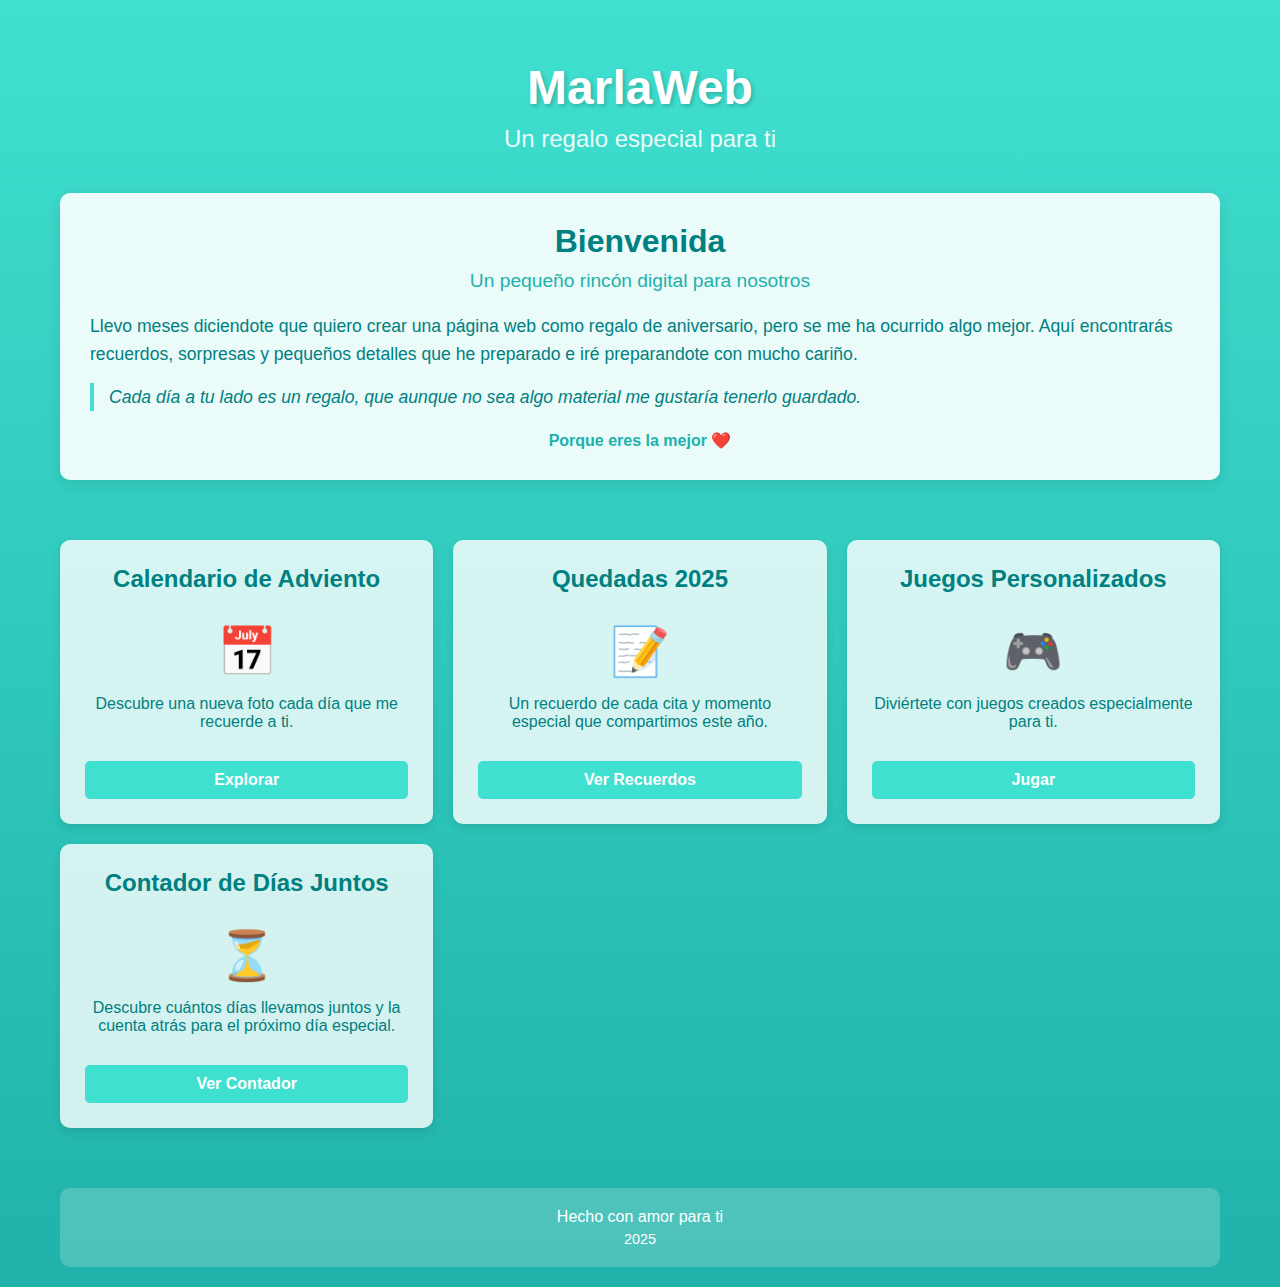
<file: index.html>
<!DOCTYPE html>
<html lang="es">
<head>
    <meta charset="UTF-8">
    <meta name="viewport" content="width=device-width, initial-scale=1.0">
    <title>MarlaWeb</title>
    <link rel="stylesheet" href="estilos.css">
</head>
<body>
    <div class="contenedor">
        <!-- Cabecera -->
        <header class="cabecera">
            <h1 class="titulo">MarlaWeb</h1>
            <p class="subtitulo">Un regalo especial para ti</p>
        </header>

        <!-- Sección de Introducción -->
        <section class="seccion introduccion">
            <div class="tarjeta">
                <h2 class="tarjeta-titulo">Bienvenida</h2>
                <p class="tarjeta-subtitulo">Un pequeño rincón digital para nosotros</p>
                <div class="tarjeta-contenido">
                    <p>Llevo meses diciendote que quiero crear una página web como regalo de aniversario, pero se me ha ocurrido algo mejor.
                    Aquí encontrarás recuerdos, sorpresas y pequeños detalles que he preparado e iré preparandote con mucho cariño.</p>
                    <p class="mensaje-especial">Cada día a tu lado es un regalo, que aunque no sea algo material me gustaría tenerlo guardado.</p>
                </div>
                <div class="tarjeta-pie">
                    <p>Porque eres la mejor ❤️</p>
                </div>
            </div>
        </section>

        <!-- Navegación a Secciones -->
        <section class="seccion navegacion">
            <div class="tarjetas-navegacion">
                <a href="calendario.html" class="tarjeta-nav">
                    <h3>Calendario de Adviento</h3>
                    <p class="icono">📅</p>
                    <p>Descubre una nueva foto cada día que me recuerde a ti.</p>
                    <button class="boton">Explorar</button>
                </a>

                <a href="quedadas.html" class="tarjeta-nav">
                    <h3>Quedadas 2025</h3>
                    <p class="icono">📝</p>
                    <p>Un recuerdo de cada cita y momento especial que compartimos este año.</p>
                    <button class="boton">Ver Recuerdos</button>
                </a>

                <a href="juegos.html" class="tarjeta-nav">
                    <h3>Juegos Personalizados</h3>
                    <p class="icono">🎮</p>
                    <p>Diviértete con juegos creados especialmente para ti.</p>
                    <button class="boton">Jugar</button>
                </a>

                <a href="contador.html" class="tarjeta-nav">
                    <h3>Contador de Días Juntos</h3>
                    <p class="icono">⏳</p>
                    <p>Descubre cuántos días llevamos juntos y la cuenta atrás para el próximo día especial.</p>
                    <button class="boton">Ver Contador</button>
                </a>
            </div>
        </section>

        <!-- Pie de página -->
        <footer class="pie-pagina">
            <p>Hecho con amor para ti</p>
            <p class="anio">2025</p>
        </footer>
    </div>
</body>
</html>
</file>
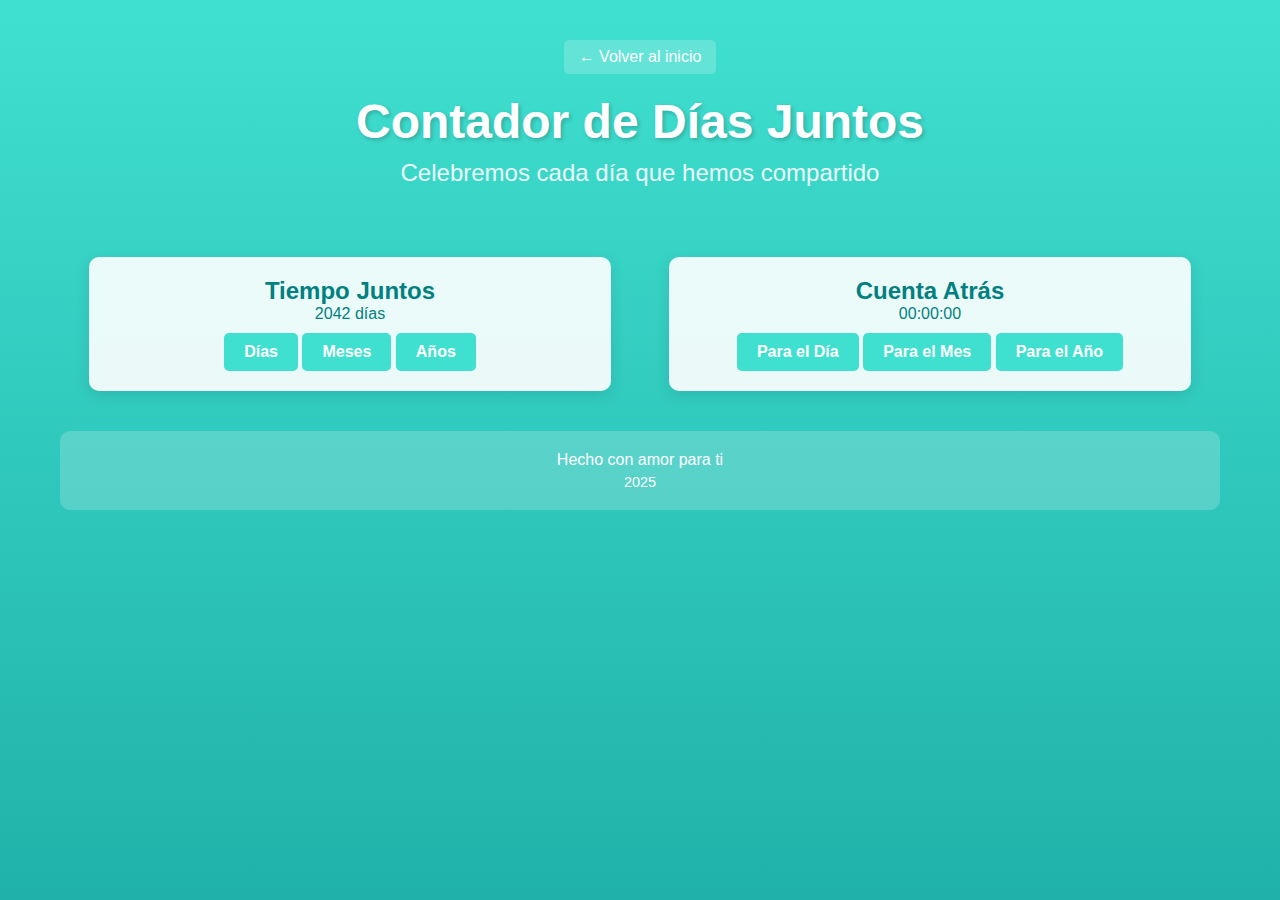
<file: contador.html>
<!DOCTYPE html>
<html lang="es">
<head>
    <meta charset="UTF-8">
    <meta name="viewport" content="width=device-width, initial-scale=1.0">
    <title>Contador de Días Juntos | Para Mi Amor</title>
    <link rel="stylesheet" href="estilos.css">
</head>
<body>
    <div class="contenedor">
        <!-- Cabecera -->
        <header class="cabecera-pagina">
            <a href="index.html" class="boton-volver">← Volver al inicio</a>
            <h1 class="titulo">Contador de Días Juntos</h1>
            <p class="subtitulo">Celebremos cada día que hemos compartido</p>
        </header>

        <!-- Contenedor del Contador -->
        <div class="contenedor-contador">
            <div class="contador-dias">
                <h2>Tiempo Juntos</h2>
                <p id="dias-juntos">0</p>
                <div>
                    <button id="btn-dias" class="boton">Días</button>
                    <button id="btn-meses" class="boton">Meses</button>
                    <button id="btn-anos" class="boton">Años</button>
                </div>
            </div>
            <div class="cuenta-atras">
                <h2>Cuenta Atrás</h2>
                <p id="cuenta-atras">00:00:00</p>
                <div>
                    <button id="btn-dia" class="boton">Para el Día</button>
                    <button id="btn-mes" class="boton">Para el Mes</button>
                    <button id="btn-ano" class="boton">Para el Año</button>
                </div>
            </div>
        </div>

        <!-- Pie de página -->
        <footer class="pie-pagina">
            <p>Hecho con amor para ti</p>
            <p class="anio">2025</p>
        </footer>
    </div>

    <script src="contador.js"></script>
</body>
</html>
</file>
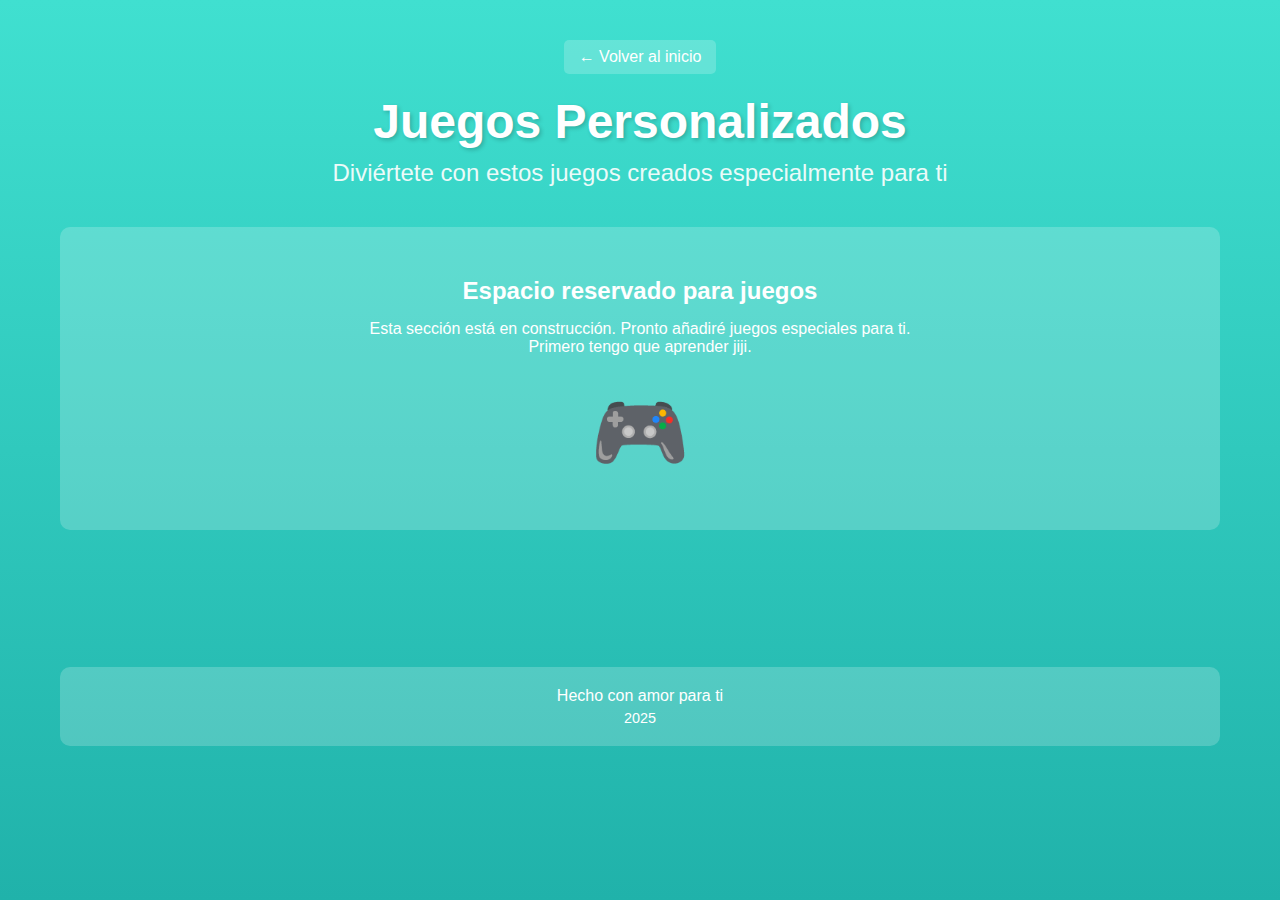
<file: juegos.html>
<!DOCTYPE html>
<html lang="es">
<head>
    <meta charset="UTF-8">
    <meta name="viewport" content="width=device-width, initial-scale=1.0">
    <title>Juegos Personalizados | Para Mi Amor</title>
    <link rel="stylesheet" href="estilos.css">
</head>
<body>
    <div class="contenedor">
        <!-- Cabecera -->
        <header class="cabecera-pagina">
            <a href="index.html" class="boton-volver">← Volver al inicio</a>
            <h1 class="titulo">Juegos Personalizados</h1>
            <p class="subtitulo">Diviértete con estos juegos creados especialmente para ti</p>
        </header>

        <!-- Contenedor de Juegos -->
        <div class="contenedor-juegos">
            <!-- Aquí puedes añadir tus propios juegos -->
            <div class="mensaje-juegos">
                <h2>Espacio reservado para juegos</h2>
                <p>Esta sección está en construcción. Pronto añadiré juegos especiales para ti.<br>Primero tengo que aprender jiji.</p>
                <p class="icono-grande">🎮</p>
            </div>
        </div>

        <!-- Pie de página -->
        <footer class="pie-pagina">
            <p>Hecho con amor para ti</p>
            <p class="anio">2025</p>
        </footer>
    </div>
</body>
</html>
</file>
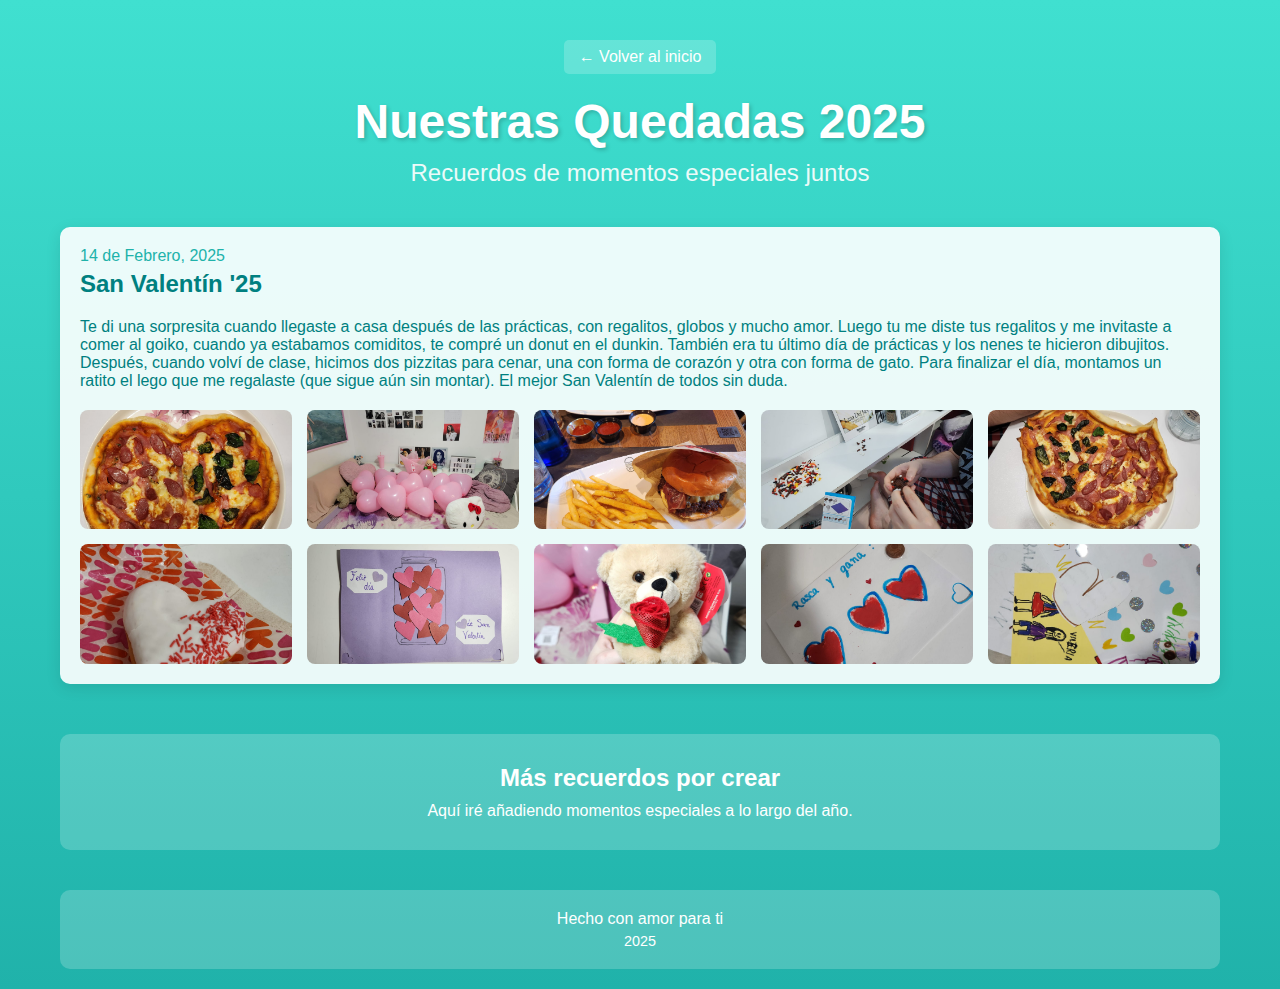
<file: quedadas.html>
<!DOCTYPE html>
<html lang="es">
<head>
    <meta charset="UTF-8">
    <meta name="viewport" content="width=device-width, initial-scale=1.0">
    <title>Quedadas 2025 | Para Mi Amor</title>
    <link rel="stylesheet" href="estilos.css">
</head>
<body>
    <div class="contenedor">
        <!-- Cabecera -->
        <header class="cabecera-pagina">
            <a href="index.html" class="boton-volver">← Volver al inicio</a>
            <h1 class="titulo">Nuestras Quedadas 2025</h1>
            <p class="subtitulo">Recuerdos de momentos especiales juntos</p>
        </header>

        <!-- Contenido de Quedadas -->
        <div class="contenedor-quedadas">
            <!-- Quedada 1 -->
            <div class="tarjeta-quedada">
                <div class="quedada-cabecera">
                    <p class="quedada-fecha">14 de Febrero, 2025</p>
                    <h2 class="quedada-titulo">San Valentín '25</h2>
                </div>
                <div class="quedada-contenido">
                    <p class="quedada-descripcion">Te di una sorpresita cuando llegaste a casa después de las prácticas, con regalitos, globos y mucho amor. Luego tu me diste tus regalitos y me invitaste a comer al goiko, cuando ya estabamos comiditos, te compré un donut en el dunkin. También era tu último día de prácticas y los nenes te hicieron dibujitos. Después, cuando volví de clase, hicimos dos pizzitas para cenar, una con forma de corazón y otra con forma de gato. Para finalizar el día, montamos un ratito el lego que me regalaste (que sigue aún sin montar). El mejor San Valentín de todos sin duda.</p>
                    <div class="quedada-fotos">
                        <div class="foto">
                            <img src="src/img/quedadas/san valentin 25/foto1.jpeg" alt="Foto 1 de nuestra cita">
                        </div>
                        <div class="foto">
                            <img src="src/img/quedadas/san valentin 25/foto2.jpeg" alt="Foto 2 de nuestra cita">
                        </div>
                        <div class="foto">
                            <img src="src/img/quedadas/san valentin 25/foto3.jpeg" alt="Foto 3 de nuestra cita">
                        </div>
                        <div class="foto">
                            <img src="src/img/quedadas/san valentin 25/foto4.jpeg" alt="Foto 4 de nuestra cita">
                        </div>
                        <div class="foto">
                            <img src="src/img/quedadas/san valentin 25/foto5.jpeg" alt="Foto 5 de nuestra cita">
                        </div>
                        <div class="foto">
                            <img src="src/img/quedadas/san valentin 25/foto6.jpeg" alt="Foto 6 de nuestra cita">
                        </div>
                        <div class="foto">
                            <img src="src/img/quedadas/san valentin 25/foto7.jpeg" alt="Foto 7 de nuestra cita">
                        </div>
                        <div class="foto">
                            <img src="src/img/quedadas/san valentin 25/foto8.jpeg" alt="Foto 8 de nuestra cita">
                        </div>
                        <div class="foto">
                            <img src="src/img/quedadas/san valentin 25/foto9.jpeg" alt="Foto 9 de nuestra cita">
                        </div>
                        <div class="foto">
                            <img src="src/img/quedadas/san valentin 25/foto10.jpeg" alt="Foto 10 de nuestra cita">
                        </div>
                    </div>
                </div>
            </div>

            <!-- Espacio para futuras quedadas -->
            <div class="espacio-futuro">
                <h3>Más recuerdos por crear</h3>
                <p>Aquí iré añadiendo momentos especiales a lo largo del año.</p>
            </div>
        </div>

        <!-- Pie de página -->
        <footer class="pie-pagina">
            <p>Hecho con amor para ti</p>
            <p class="anio">2025</p>
        </footer>
    </div>
</body>
</html>
</file>
<file: estilos.css>
/* Estilos Generales */
* {
    margin: 0;
    padding: 0;
    box-sizing: border-box;
    font-family: 'Arial', sans-serif;
}

body {
    background: linear-gradient(to bottom, #40E0D0, #20B2AA);
    color: white;
    min-height: 100vh;
}

.contenedor {
    max-width: 1200px;
    margin: 0 auto;
    padding: 20px;
}

/* Cabecera */
.cabecera {
    text-align: center;
    padding: 40px 0;
}

.titulo {
    font-size: 3rem;
    margin-bottom: 10px;
    text-shadow: 2px 2px 4px rgba(0, 0, 0, 0.2);
}

.subtitulo {
    font-size: 1.5rem;
    opacity: 0.9;
}

/* Secciones */
.seccion {
    margin-bottom: 60px;
}

/* Tarjetas */
.tarjeta {
    background-color: rgba(255, 255, 255, 0.9);
    border-radius: 10px;
    padding: 30px;
    color: #008080;
    box-shadow: 0 4px 15px rgba(0, 0, 0, 0.1);
}

.tarjeta-titulo {
    font-size: 2rem;
    text-align: center;
    margin-bottom: 10px;
}

.tarjeta-subtitulo {
    text-align: center;
    color: #20B2AA;
    font-size: 1.2rem;
    margin-bottom: 20px;
}

.tarjeta-contenido {
    margin-bottom: 20px;
}

.tarjeta-contenido p {
    margin-bottom: 15px;
    font-size: 1.1rem;
    line-height: 1.6;
}

.mensaje-especial {
    font-style: italic;
    border-left: 4px solid #40E0D0;
    padding-left: 15px;
}

.tarjeta-pie {
    text-align: center;
    color: #20B2AA;
    font-weight: bold;
}

/* Tarjetas de Navegación */
.tarjetas-navegacion {
    display: grid;
    grid-template-columns: repeat(auto-fit, minmax(300px, 1fr));
    gap: 20px;
}

.tarjeta-nav {
    background-color: rgba(255, 255, 255, 0.8);
    border-radius: 10px;
    padding: 25px;
    color: #008080;
    text-align: center;
    text-decoration: none;
    transition: transform 0.3s, box-shadow 0.3s;
    display: flex;
    flex-direction: column;
    height: 100%;
    box-shadow: 0 4px 10px rgba(0, 0, 0, 0.1);
}

.tarjeta-nav:hover {
    transform: translateY(-5px);
    box-shadow: 0 10px 20px rgba(0, 0, 0, 0.15);
    background-color: rgba(255, 255, 255, 0.95);
}

.tarjeta-nav h3 {
    font-size: 1.5rem;
    margin-bottom: 15px;
}

.tarjeta-nav .icono {
    font-size: 3rem;
    margin: 15px 0;
}

.tarjeta-nav p:not(.icono) {
    margin-bottom: 20px;
    flex-grow: 1;
}

.boton {
    background-color: #40E0D0;
    color: white;
    border: none;
    padding: 10px 20px;
    border-radius: 5px;
    cursor: pointer;
    font-size: 1rem;
    font-weight: bold;
    transition: background-color 0.3s;
}

.boton:hover {
    background-color: #20B2AA;
}

/* Pie de página */
.pie-pagina {
    text-align: center;
    margin-top: 40px;
    padding: 20px;
    background-color: rgba(255, 255, 255, 0.2);
    border-radius: 10px;
}

.anio {
    margin-top: 5px;
    font-size: 0.9rem;
}

/* Cabecera de páginas internas */
.cabecera-pagina {
    text-align: center;
    padding: 20px 0 40px;
}

.boton-volver {
    display: inline-block;
    background-color: rgba(255, 255, 255, 0.2);
    color: white;
    text-decoration: none;
    padding: 8px 15px;
    border-radius: 5px;
    margin-bottom: 20px;
    transition: background-color 0.3s;
}

.boton-volver:hover {
    background-color: rgba(255, 255, 255, 0.3);
}

/* Estilos para el Calendario */
.selector-meses {
    display: flex;
    flex-wrap: wrap;
    justify-content: center;
    gap: 5px;
    margin-bottom: 30px;
    background-color: rgba(255, 255, 255, 0.2);
    padding: 10px;
    border-radius: 10px;
}

.tab-mes {
    background: none;
    border: none;
    color: white;
    padding: 8px 12px;
    cursor: pointer;
    border-radius: 5px;
    transition: background-color 0.3s;
}

.tab-mes:hover {
    background-color: rgba(255, 255, 255, 0.2);
}

.tab-mes.activo {
    background-color: white;
    color: #20B2AA;
    font-weight: bold;
}

.contenedor-calendario {
    display: grid;
    grid-template-columns: repeat(auto-fill, minmax(120px, 1fr));
    gap: 15px;
}

.dia-calendario {
    aspect-ratio: 1/1;
    display: flex;
    align-items: center;
    justify-content: center;
    border-radius: 8px;
    overflow: hidden;
    position: relative;
}

.dia-bloqueado {
    background-color: #ccc;
    color: #777;
    font-size: 1.5rem;
    font-weight: bold;
}

.dia-desbloqueado {
    background-color: white;
    cursor: pointer;
    transition: transform 0.3s;
}

.dia-desbloqueado:hover {
    transform: scale(1.05);
}

.dia-desbloqueado img {
    width: 100%;
    height: 100%;
    object-fit: cover;
}

.numero-dia {
    position: absolute;
    bottom: 5px;
    right: 5px;
    background-color: #40E0D0;
    color: white;
    width: 25px;
    height: 25px;
    display: flex;
    align-items: center;
    justify-content: center;
    font-weight: bold;
    font-size: 0.9rem;
}

/* Estilos para Quedadas */
.contenedor-quedadas {
    display: flex;
    flex-direction: column;
    gap: 30px;
}

.tarjeta-quedada {
    background-color: rgba(255, 255, 255, 0.9);
    border-radius: 10px;
    overflow: hidden;
    color: #008080;
    box-shadow: 0 4px 15px rgba(0, 0, 0, 0.1);
}

.quedada-cabecera {
    padding: 20px;
}

.quedada-fecha {
    color: #20B2AA;
    margin-bottom: 5px;
}

.quedada-titulo {
    font-size: 1.5rem;
}

.quedada-contenido {
    padding: 0 20px 20px;
}

.quedada-descripcion {
    margin-bottom: 20px;
}

.quedada-fotos {
    display: grid;
    grid-template-columns: repeat(auto-fill, minmax(200px, 1fr));
    gap: 15px;
}

.foto {
    aspect-ratio: 16/9;
    overflow: hidden;
    border-radius: 8px;
}

.foto img {
    width: 100%;
    height: 100%;
    object-fit: cover;
    transition: transform 0.3s;
}

.foto:hover img {
    transform: scale(1.05);
}

.espacio-futuro {
    text-align: center;
    background-color: rgba(255, 255, 255, 0.2);
    padding: 30px;
    border-radius: 10px;
    margin-top: 20px;
}

.espacio-futuro h3 {
    font-size: 1.5rem;
    margin-bottom: 10px;
}

/* Estilos para Juegos */
.contenedor-juegos {
    min-height: 400px;
}

.mensaje-juegos {
    text-align: center;
    background-color: rgba(255, 255, 255, 0.2);
    padding: 50px 20px;
    border-radius: 10px;
}

.mensaje-juegos h2 {
    margin-bottom: 15px;
}

.icono-grande {
    font-size: 5rem;
    margin-top: 30px;
}

/* Responsive */
@media (max-width: 768px) {
    .titulo {
        font-size: 2.5rem;
    }
    
    .subtitulo {
        font-size: 1.2rem;
    }
    
    .tarjeta {
        padding: 20px;
    }
    
    .tarjeta-titulo {
        font-size: 1.8rem;
    }
    
    .selector-meses {
        overflow-x: auto;
        justify-content: flex-start;
        padding: 10px 5px;
    }
    
    .tab-mes {
        padding: 6px 10px;
        font-size: 0.9rem;
    }
    
    .contenedor-calendario {
        grid-template-columns: repeat(auto-fill, minmax(80px, 1fr));
    }
}

@media (max-width: 480px) {
    .titulo {
        font-size: 2rem;
    }
    
    .tarjetas-navegacion {
        grid-template-columns: 1fr;
    }
    
    .quedada-fotos {
        grid-template-columns: 1fr;
    }

    .contenedor-contador {
        flex-direction: column; /* Cambiar a columna */
        align-items: center; /* Alinear los elementos al centro */
    }
    
    .contador-dias, .cuenta-atras {
        width: 100% !important; /* Asegura que los elementos ocupen el 100% del ancho disponible */
        margin-bottom: 15px; /* Espaciado entre los elementos */
    }
}

/* Estilos para visualización de imágenes en grande */
.overlay-imagen {
    position: fixed;
    top: 0;
    left: 0;
    width: 100%;
    height: 100%;
    background-color: rgba(0, 0, 0, 0.8);
    display: flex;
    align-items: center;
    justify-content: center;
    z-index: 1000;
}

.contenedor-imagen-grande {
    position: relative;
    max-width: 90%;
    max-height: 90%;
    background-color: white;
    padding: 20px;
    border-radius: 10px;
    text-align: center;
}

.contenedor-imagen-grande img {
    max-width: 100%;
    max-height: 70vh;
    object-fit: contain;
    margin-bottom: 15px;
}

.contenedor-imagen-grande h3 {
    color: #20B2AA;
    margin-top: 10px;
}

.boton-cerrar {
    position: absolute;
    top: 10px;
    right: 10px;
    background-color: #40E0D0;
    color: white;
    border: none;
    width: 30px;
    height: 30px;
    border-radius: 50%;
    font-size: 20px;
    line-height: 1;
    cursor: pointer;
    z-index: 1001;
}

.boton-cerrar:hover {
    background-color: #20B2AA;
}

.contenedor-contador {
    display: flex;
    justify-content: space-around;
    margin-top: 30px;
}

.contador-dias, .cuenta-atras {
    background-color: rgba(255, 255, 255, 0.9);
    border-radius: 10px;
    padding: 20px;
    color: #008080;
    text-align: center;
    box-shadow: 0 4px 15px rgba(0, 0, 0, 0.1);
    width: 45%; /* Ajustar el ancho para que se vea bien en la pantalla */
}

button {
    margin-top: 10px;
    padding: 10px 15px;
    background-color: #40E0D0;
    color: white;
    border: none;
    border-radius: 5px;
    cursor: pointer;
    transition: background-color 0.3s;
}

button:hover {
    background-color: #20B2AA;
}
</file>
